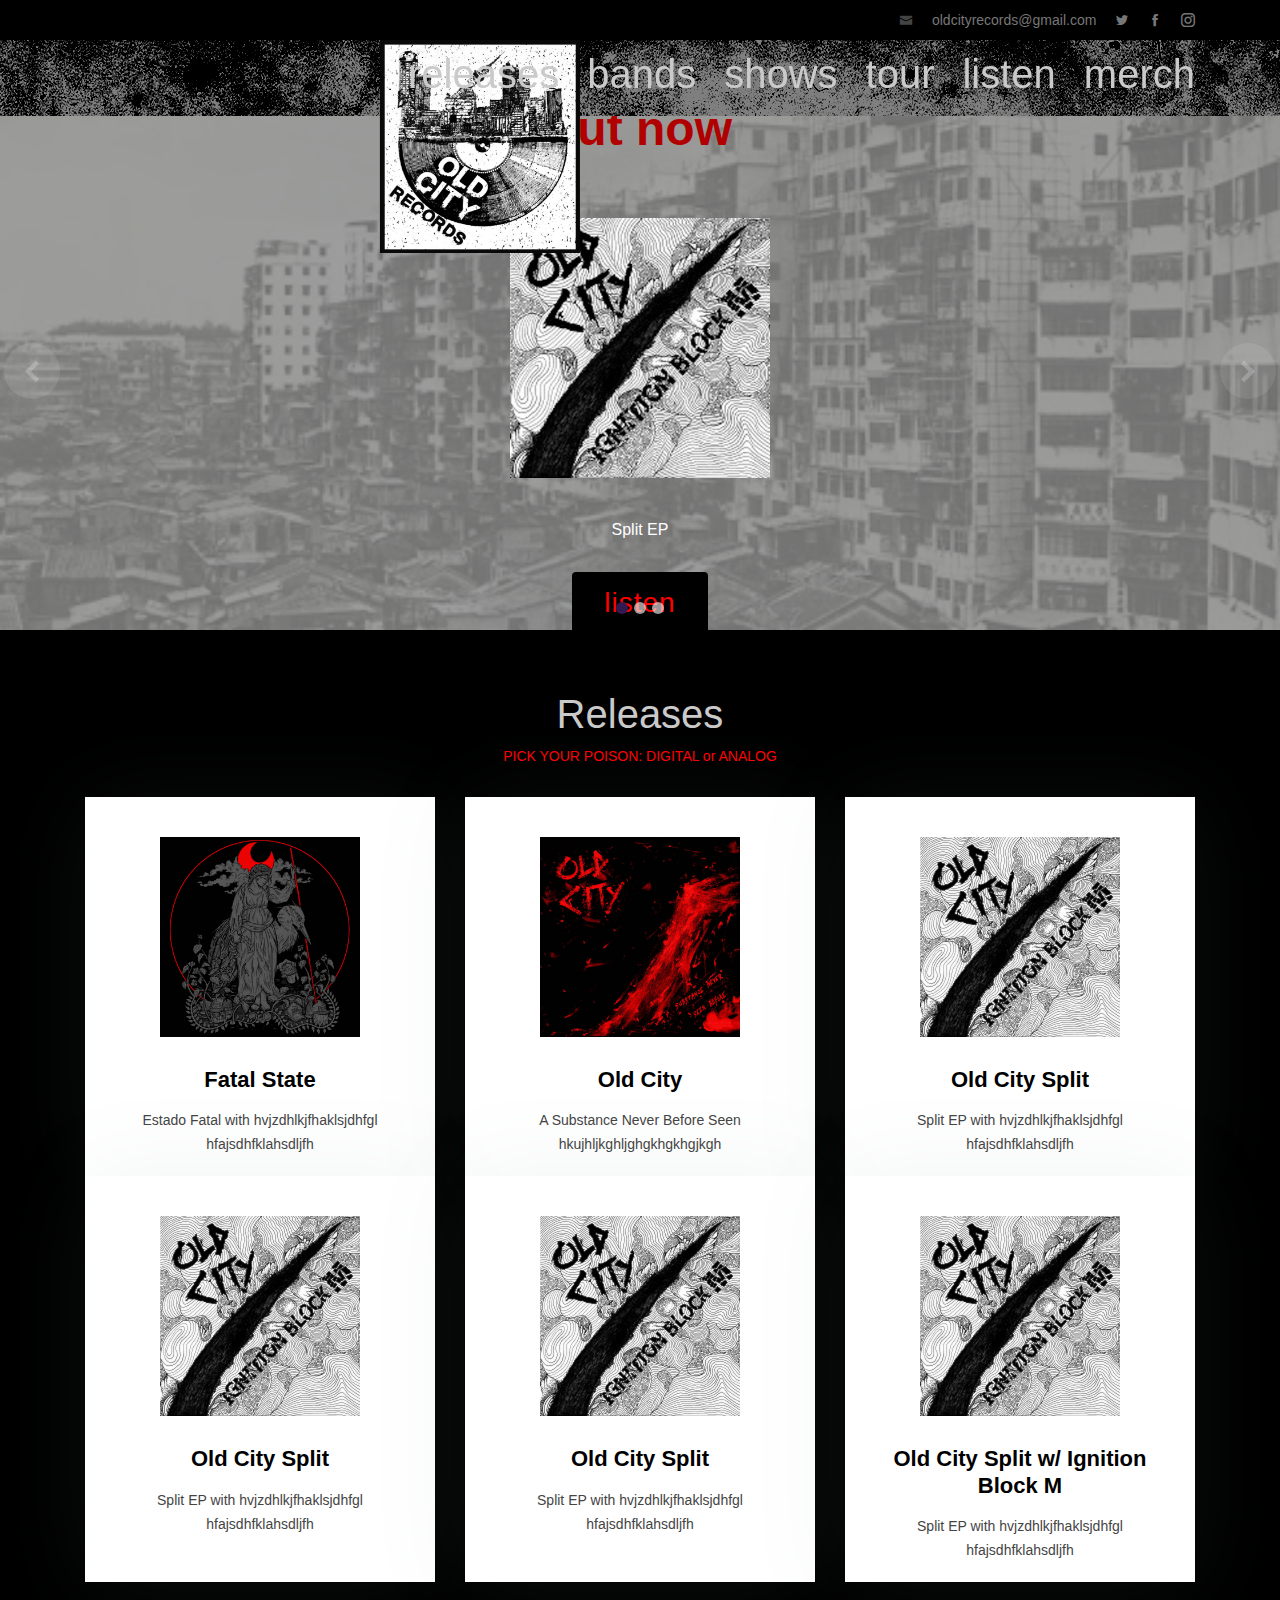
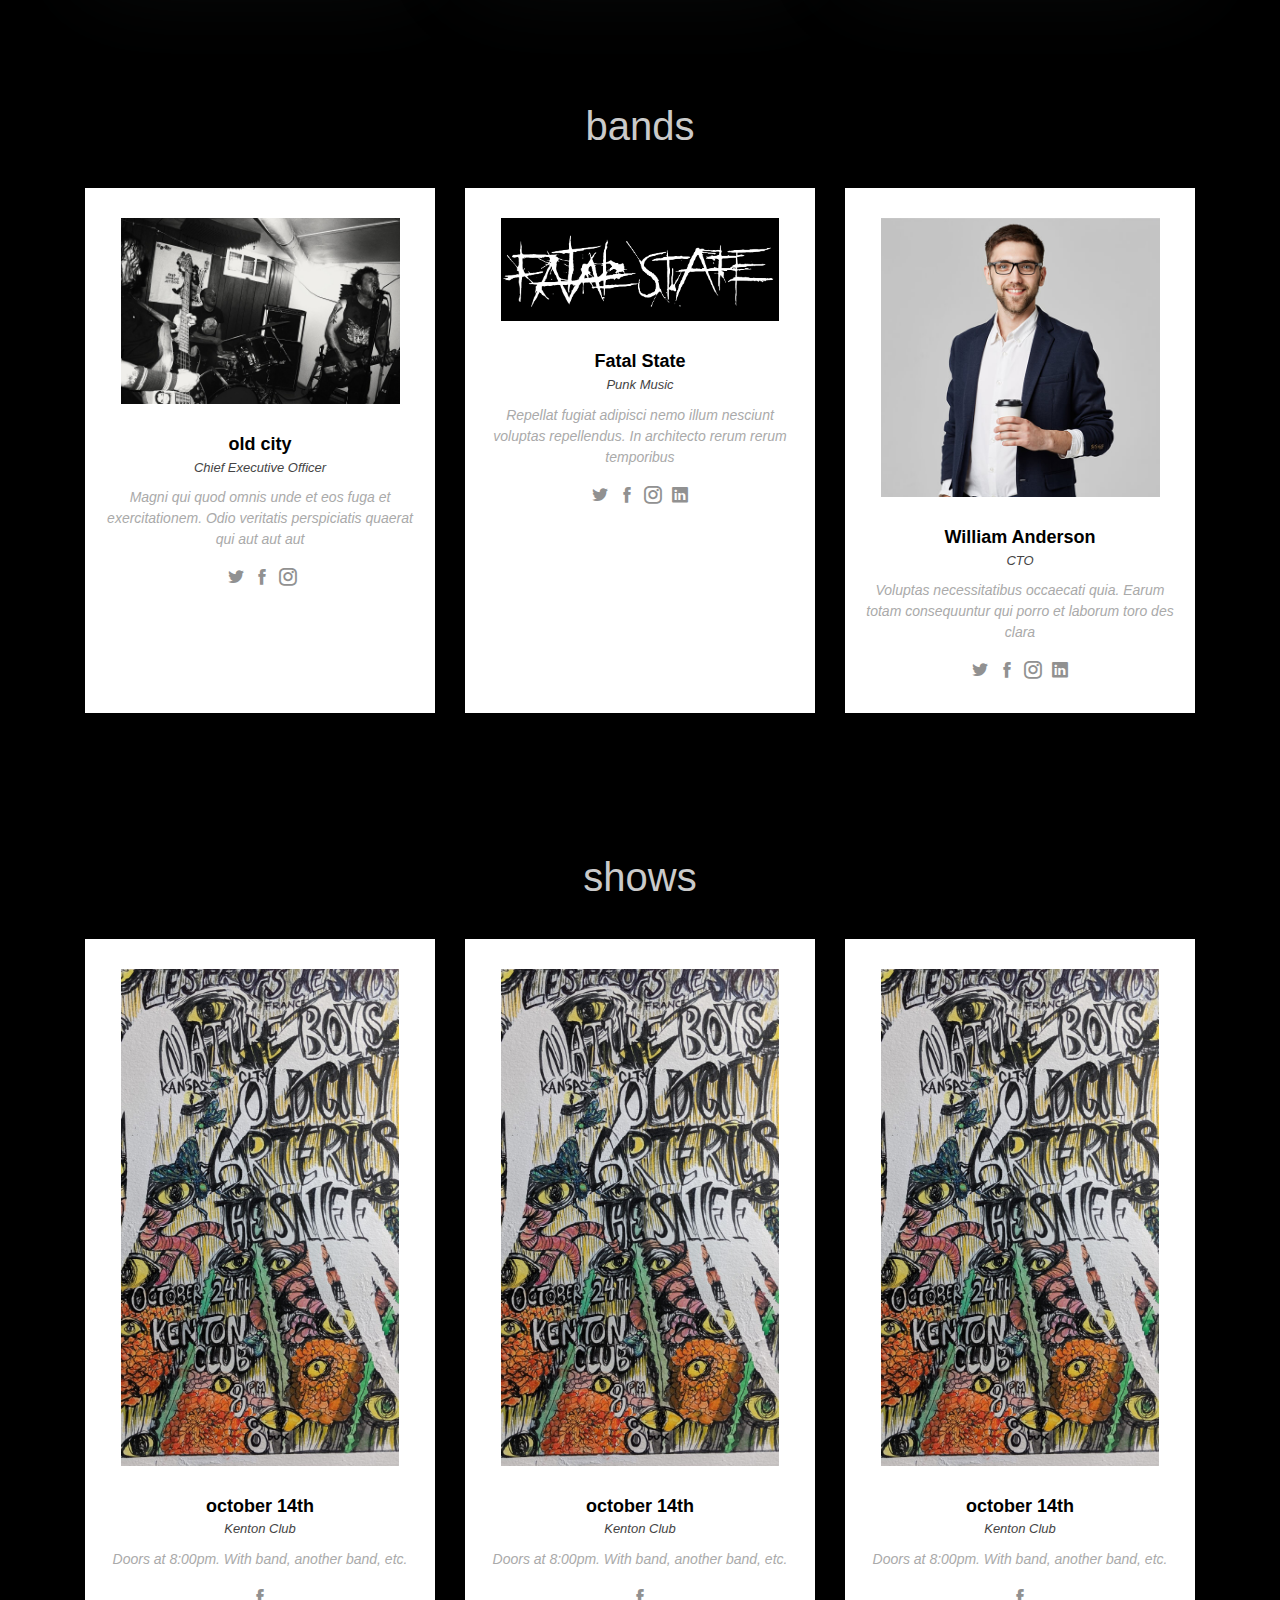
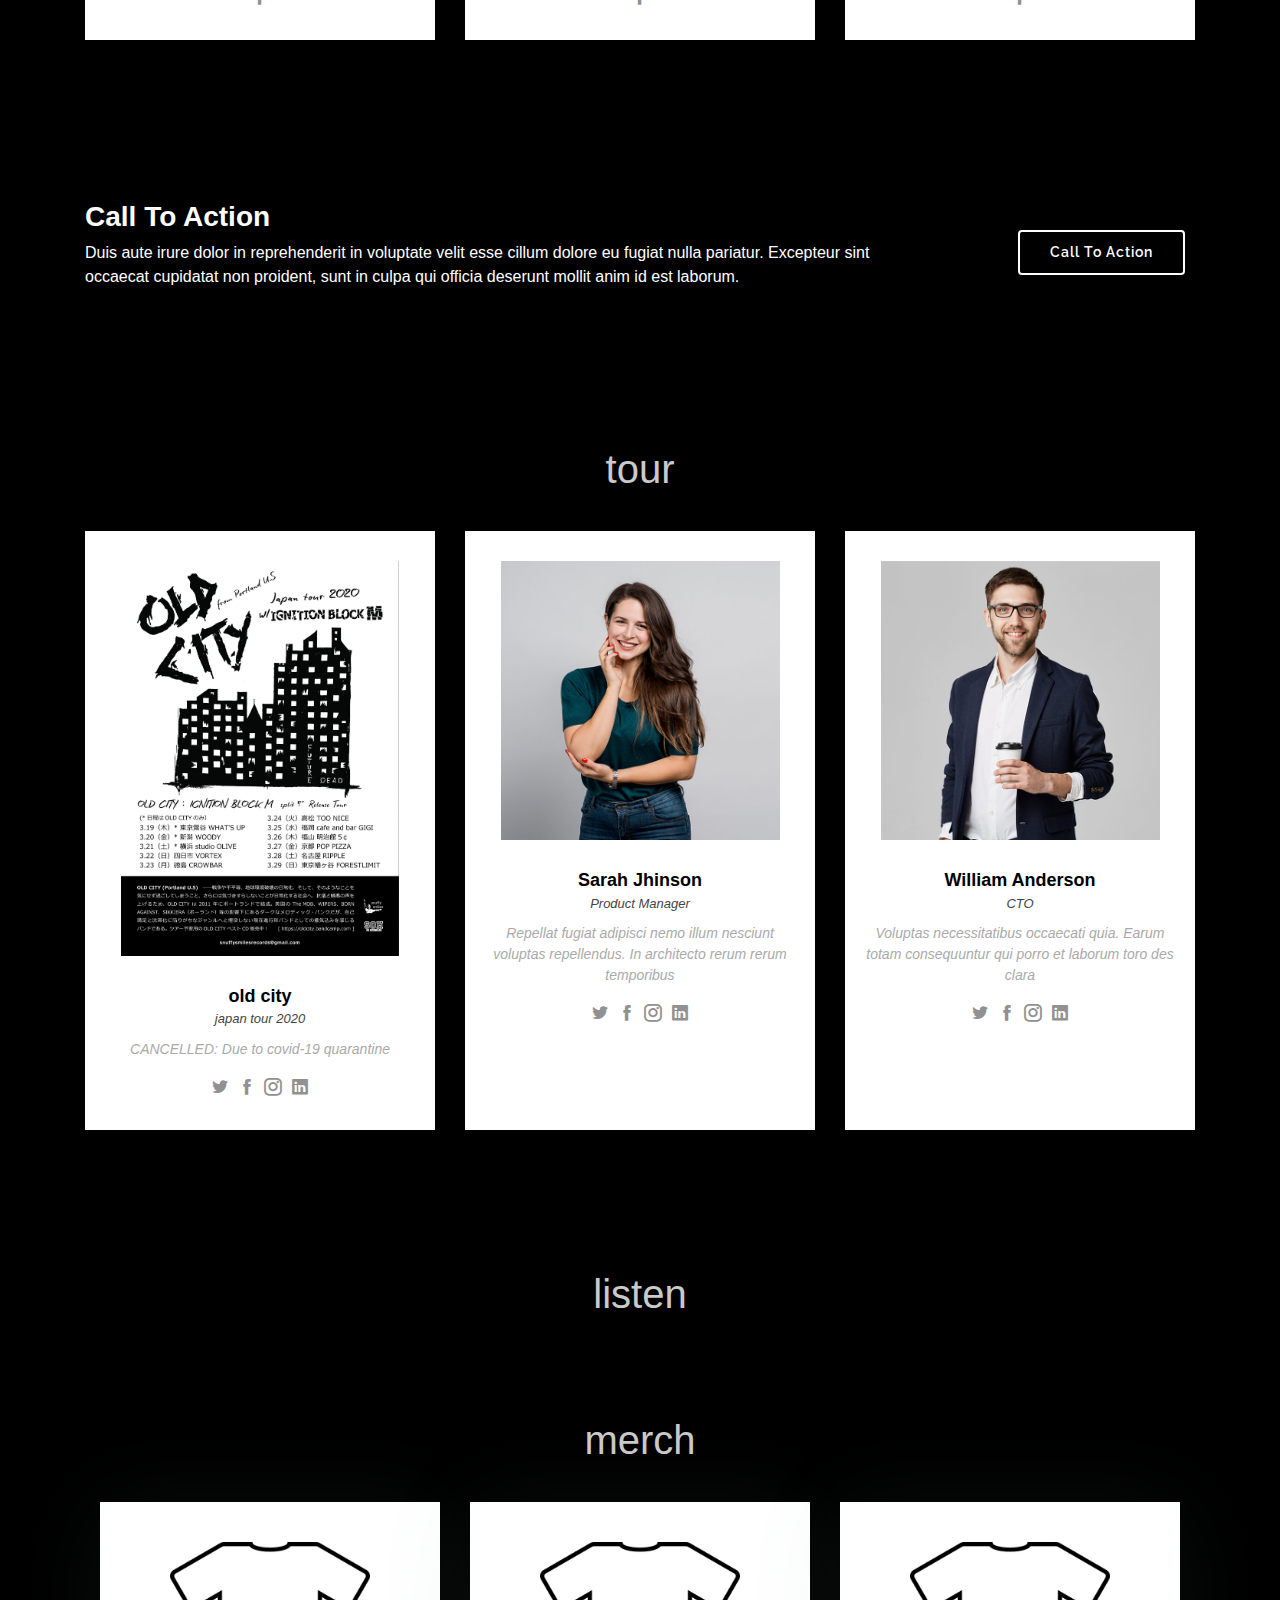
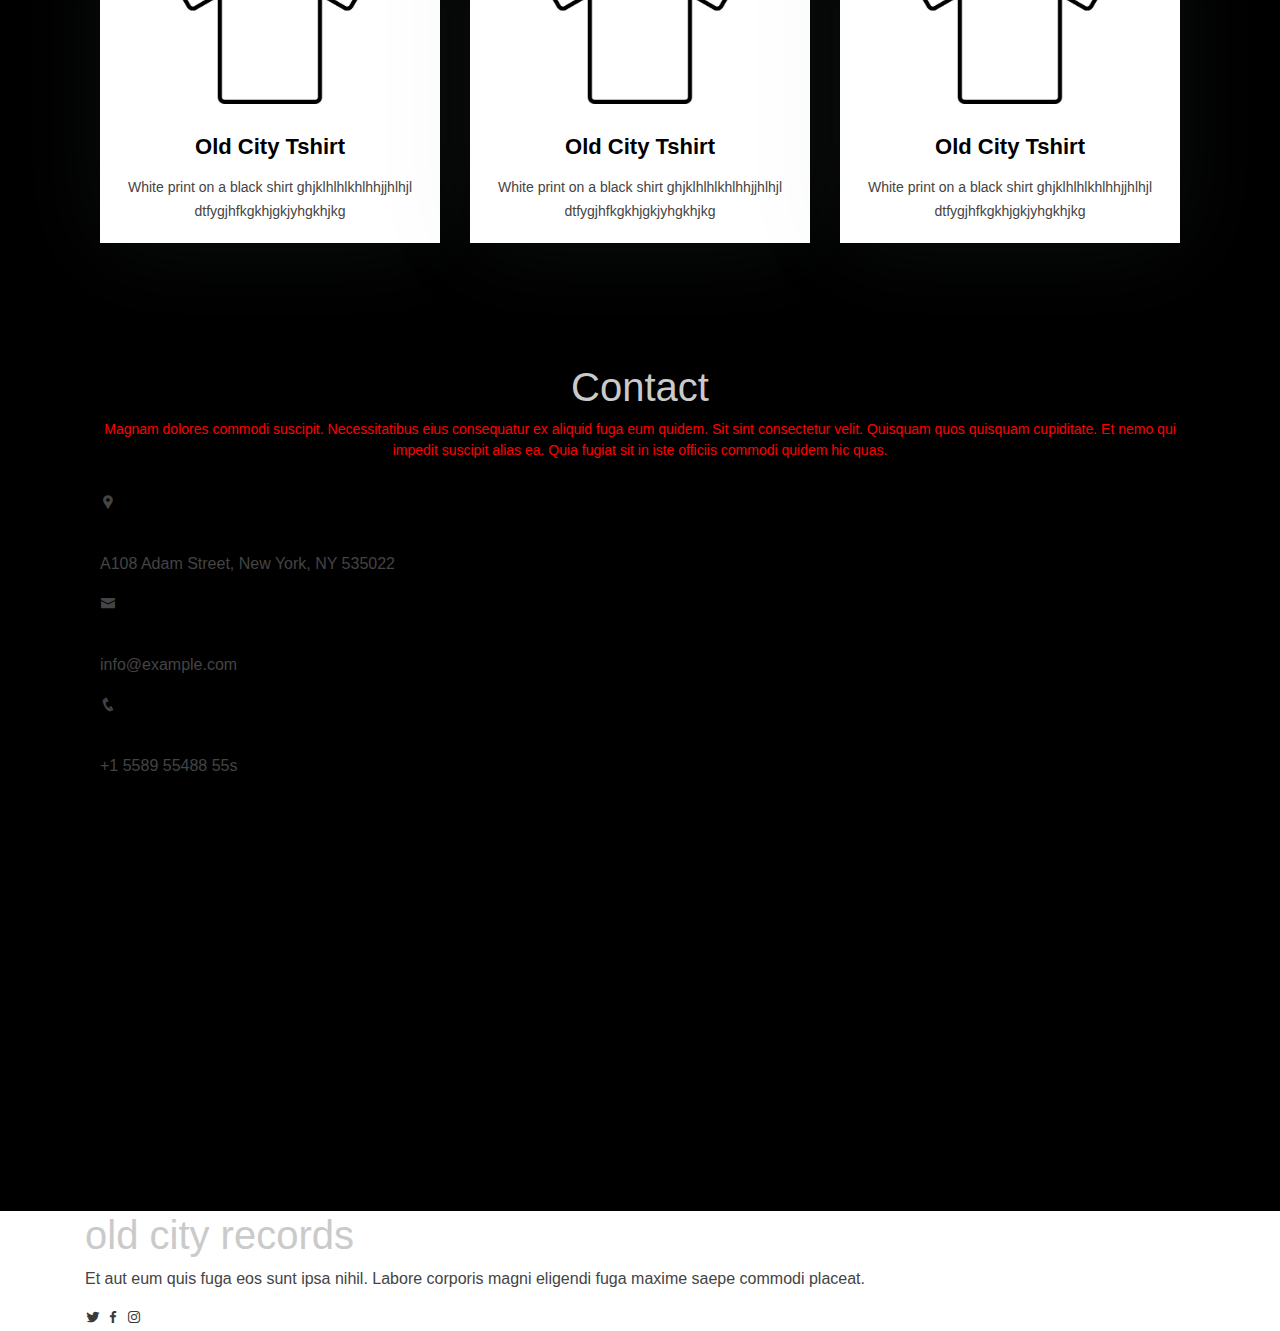
<file: index.html>
<!DOCTYPE html>
<html lang="en">

<head>
  <meta charset="utf-8">
  <meta content="width=device-width, initial-scale=1.0" name="viewport">

  <title>OLD CITY RECORDS</title>
  <meta content="" name="descriptison">
  <meta content="" name="keywords">

  <!-- Favicons -->
  <link href="assets/img/favicon.png" rel="icon">
  <link href="assets/img/apple-touch-icon.png" rel="apple-touch-icon">

  <!-- Google Fonts -->
  <link href="https://fonts.googleapis.com/css?family=Open+Sans:300,300i,400,400i,600,600i,700,700i|Raleway:300,300i,400,400i,500,500i,600,600i,700,700i|Poppins:300,300i,400,400i,500,500i,600,600i,700,700i" rel="stylesheet">

  <!-- Vendor CSS Files -->
  <link href="assets/vendor/bootstrap/css/bootstrap.min.css" rel="stylesheet">
  <link href="assets/vendor/icofont/icofont.min.css" rel="stylesheet">
  <link href="assets/vendor/boxicons/css/boxicons.min.css" rel="stylesheet">
  <link href="assets/vendor/animate.css/animate.min.css" rel="stylesheet">
  <link href="assets/vendor/owl.carousel/assets/owl.carousel.min.css" rel="stylesheet">
  <link href="assets/vendor/venobox/venobox.css" rel="stylesheet">

  <!-- Template Main CSS File -->
  <link href="assets/css/style.css" rel="stylesheet">

  <!-- =======================================================
  * Template Name: Green - v2.0.0
  * Template URL: https://bootstrapmade.com/green-free-one-page-bootstrap-template/
  * Author: BootstrapMade.com
  * License: https://bootstrapmade.com/license/
  ======================================================== -->
</head>

<body>

  <!-- ======= Top Bar ======= -->
  <div id="topbar" class="d-none d-lg-flex align-items-center fixed-top">
    <div class="container d-flex">
      <div class="contact-info mr-auto">
      </div>
      <div class="social-links">
        <i class="icofont-envelope"></i> <a href="mailto:contact@example.com">oldcityrecords@gmail.com</a>
        <a href="#" class="twitter"><i class="icofont-twitter"></i></a>
        <a href="https://www.facebook.com/oldcityrex/" class="facebook"><i class="icofont-facebook"></i></a>
        <a href="#" class="instagram"><i class="icofont-instagram"></i></a>
      </div>
    </div>
  </div>

  <!-- ======= Header ======= -->
  <header id="header" class="fixed-top">
    <div class="container d-flex align-items-right">

      <h1 class="logo mr-auto"><a href="index.html"></a></h1>
      <!-- Uncomment below if you prefer to use an image logo -->
      <!-- <a href="index.html" class="logo mr-auto"><img src="assets/img/logo.png" alt="" class="img-fluid"></a>-->

      <nav class="nav-menu d-none d-lg-block">
        <img id="logo" class="logo" src="assets/img/logo.png">
        <ul>
          <li><a href="#releases"><h1>releases</h1></a></li>
          <li><a href="#bands"><h1>bands</h1></a></li>
          <li><a href="#shows"><h1>shows</h1></a></li>
          <li><a href="#tour"><h1>tour</h1></a></li>
          <li><a href=""><h1>listen</h1></a></li>
          <li><a href="#merch"><h1>merch</h1></a></li>
        </ul>
      </nav><!-- .nav-menu -->
    </div>
  </header><!-- End Header -->

  <!-- ======= Hero Section ======= -->
  <section id="hero">
    <div id="heroCarousel" class="carousel slide carousel-fade" data-ride="carousel">

      <ol class="carousel-indicators" id="hero-carousel-indicators"></ol>

      <div class="carousel-inner" role="listbox">

        <!-- Slide 1 -->
        <div class="carousel-item active" style="background-image: url(assets/img/slide/slide-1.jpg)">
          <div class="carousel-container">
            <div class="container">
              <h2 class="animate__animated animate__fadeInDown">out now</h2>
              <img class="albumImg" src="assets/img/releases/ignitionBlock.jpg">
              <p class="animate__animated animate__fadeInUp">Split EP</p>
              <a href="#about" class="btn-get-started animate__animated animate__fadeInUp scrollto"><h3>listen</h3></a>
            </div>
          </div>
        </div>

        <!-- Slide 2 -->
        <div class="carousel-item" style="background-image: url(assets/img/slide/slide-2.jpg)">
          <div class="carousel-container">
            <div class="container">
              <h2 class="animate__animated animate__fadeInDown">Lorem Ipsum Dolor</h2>
              <p class="animate__animated animate__fadeInUp">Ut velit est quam dolor ad a aliquid qui aliquid. Sequi ea ut et est quaerat sequi nihil ut aliquam. Occaecati alias dolorem mollitia ut. Similique ea voluptatem. Esse doloremque accusamus repellendus deleniti vel. Minus et tempore modi architecto.</p>
              <a href="#about" class="btn-get-started animate__animated animate__fadeInUp scrollto">Read More</a>
            </div>
          </div>
        </div>

        <!-- Slide 3 -->
        <div class="carousel-item" style="background-image: url(assets/img/slide/slide-3.jpg)">
          <div class="carousel-container">
            <div class="container">
              <h2 class="animate__animated animate__fadeInDown">Sequi ea ut et est quaerat</h2>
              <p class="animate__animated animate__fadeInUp">Ut velit est quam dolor ad a aliquid qui aliquid. Sequi ea ut et est quaerat sequi nihil ut aliquam. Occaecati alias dolorem mollitia ut. Similique ea voluptatem. Esse doloremque accusamus repellendus deleniti vel. Minus et tempore modi architecto.</p>
              <a href="#about" class="btn-get-started animate__animated animate__fadeInUp scrollto">Read More</a>
            </div>
          </div>
        </div>

      </div>

      <a class="carousel-control-prev" href="#heroCarousel" role="button" data-slide="prev">
        <span class="carousel-control-prev-icon icofont-simple-left" aria-hidden="true"></span>
        <span class="sr-only">Previous</span>
      </a>

      <a class="carousel-control-next" href="#heroCarousel" role="button" data-slide="next">
        <span class="carousel-control-next-icon icofont-simple-right" aria-hidden="true"></span>
        <span class="sr-only">Next</span>
      </a>

    </div>
  </section><!-- End Hero -->

  <main id="main">

  <!-- ======= Releases Section ======= -->
    <section id="releases" class="releases">
        <div class="container">
  
          <div class="section-title">
            <h1>Releases</h1>
            <p>PICK YOUR POISON: DIGITAL or ANALOG</p>
          </div>
  
          <div class="row">
            <div class="col-lg-4 col-md-6 d-flex align-items-stretch" data-aos="zoom-in" data-aos-delay="100">
              <div class="icon-box">
                  <img class="releaseImg" src="assets/img/releases/fatalState.jpg">
                <h4><a href="">Fatal State</a></h4>
                <p>Estado Fatal with hvjzdhlkjfhaklsjdhfgl hfajsdhfklahsdljfh</p>
              </div>
            </div>
            
          
            <div class="col-lg-4 col-md-6 d-flex align-items-stretch" data-aos="zoom-in" data-aos-delay="100">
              <div class="icon-box">
                  <img class="releaseImg" src="assets/img/releases/OCsubstance.jpg">
                <h4><a href="">Old City</a></h4>
                <p>A Substance Never Before Seen hkujhljkghljghgkhgkhgjkgh</p>
              </div>
            </div>
  
            <div class="col-lg-4 col-md-6 d-flex align-items-stretch" data-aos="zoom-in" data-aos-delay="100">
              <div class="icon-box">
                  <img class="releaseImg" src="assets/img/releases/ignitionBlock.jpg">
                <h4><a href="">Old City Split</a></h4>
                <p>Split EP with hvjzdhlkjfhaklsjdhfgl hfajsdhfklahsdljfh</p>
              </div>
            </div>

            <div class="col-lg-4 col-md-6 d-flex align-items-stretch" data-aos="zoom-in" data-aos-delay="100">
                <div class="icon-box">
                    <img class="releaseImg" src="assets/img/releases/ignitionBlock.jpg">
                  <h4><a href="">Old City Split</a></h4>
                  <p>Split EP with hvjzdhlkjfhaklsjdhfgl hfajsdhfklahsdljfh</p>
                </div>
              </div>
              
              <div class="col-lg-4 col-md-6 d-flex align-items-stretch" data-aos="zoom-in" data-aos-delay="100">
                <div class="icon-box">
                    <img class="releaseImg" src="assets/img/releases/ignitionBlock.jpg">
                  <h4><a href="">Old City Split</a></h4>
                  <p>Split EP with hvjzdhlkjfhaklsjdhfgl hfajsdhfklahsdljfh</p>
                </div>
              </div>
    
              <div class="col-lg-4 col-md-6 d-flex align-items-stretch" data-aos="zoom-in" data-aos-delay="100">
                <div class="icon-box">
                    <img class="releaseImg" src="assets/img/releases/ignitionBlock.jpg">
                  <h4><a href="">Old City Split w/ Ignition Block M</a></h4>
                  <p>Split EP with hvjzdhlkjfhaklsjdhfgl hfajsdhfklahsdljfh</p>
                </div>
              </div>
  
          </div>
  
        </div>
      </section><!-- End Releases Section -->  

<!-- ======= Bands Section ======= -->
<section id="bands" class="bands section-bg">
    <div class="container">

      <div class="section-title">
        <h1>bands</h1>
        <!-- <p>Magnam dolores commodi suscipit. Necessitatibus eius consequatur ex aliquid fuga eum quidem. Sit sint consectetur velit. Quisquam quos quisquam cupiditate. Et nemo qui impedit suscipit alias ea. Quia fugiat sit in iste officiis commodi quidem hic quas.</p> -->
      </div>

      <div class="row">
        <div class="col-lg-4 col-md-6 d-flex align-items-stretch">
          <div class="member">
            <img src="assets/img/bandPhotos/oldCityBand.jpg" alt="">
            <h4>old city</h4>
            <span>Chief Executive Officer</span>
            <p>
              Magni qui quod omnis unde et eos fuga et exercitationem. Odio veritatis perspiciatis quaerat qui aut aut aut
            </p>
            <div class="social">
                <a href=""><i class="icofont-website"></i></a>
              <a href=""><i class="icofont-twitter"></i></a>
              <a href=""><i class="icofont-facebook"></i></a>
              <a href=""><i class="icofont-instagram"></i></a>
            </div>
          </div>
        </div>

        <div class="col-lg-4 col-md-6 d-flex align-items-stretch">
          <div class="member">
            <img src="assets/img/bandPhotos/fatalStateBand.png" alt="">
            <h4>Fatal State</h4>
            <span>Punk Music</span>
            <p>
              Repellat fugiat adipisci nemo illum nesciunt voluptas repellendus. In architecto rerum rerum temporibus
            </p>
            <div class="social">
              <a href=""><i class="icofont-twitter"></i></a>
              <a href=""><i class="icofont-facebook"></i></a>
              <a href=""><i class="icofont-instagram"></i></a>
              <a href=""><i class="icofont-linkedin"></i></a>
            </div>
          </div>
        </div>

        <div class="col-lg-4 col-md-6 d-flex align-items-stretch">
          <div class="member">
            <img src="assets/img/team/team-3.jpg" alt="">
            <h4>William Anderson</h4>
            <span>CTO</span>
            <p>
              Voluptas necessitatibus occaecati quia. Earum totam consequuntur qui porro et laborum toro des clara
            </p>
            <div class="social">
              <a href=""><i class="icofont-twitter"></i></a>
              <a href=""><i class="icofont-facebook"></i></a>
              <a href=""><i class="icofont-instagram"></i></a>
              <a href=""><i class="icofont-linkedin"></i></a>
            </div>
          </div>
        </div>

      </div>

    </div>
  </section><!-- End Band Section -->

  <!-- ======= Shows Section ======= -->
  <section id="shows" class="shows section-bg">
      <div class="container">
  
        <div class="section-title">
          <h1>shows</h1>
          <!-- <p>Magnam dolores commodi suscipit. Necessitatibus eius consequatur ex aliquid fuga eum quidem. Sit sint consectetur velit. Quisquam quos quisquam cupiditate. Et nemo qui impedit suscipit alias ea. Quia fugiat sit in iste officiis commodi quidem hic quas.</p> -->
        </div>
  
        <div class="row">
          <div class="col-lg-4 col-md-6 d-flex align-items-stretch">
            <div class="member">
              <img src="assets/img/shows/flier1.jpg" alt="">
              <h4>october 14th</h4>
              <span>Kenton Club</span>
              <p>
                Doors at 8:00pm. With band, another band, etc.
              </p>
              <div class="social">
                <a href=""><i class="icofont-facebook"></i></a>
              </div>
            </div>
          </div>
  
          <div class="col-lg-4 col-md-6 d-flex align-items-stretch">
              <div class="member">
                <img src="assets/img/shows/flier1.jpg" alt="">
                <h4>october 14th</h4>
                <span>Kenton Club</span>
                <p>
                  Doors at 8:00pm. With band, another band, etc.
                </p>
                <div class="social">
                  <a href=""><i class="icofont-facebook"></i></a>
                </div>
              </div>
            </div>
  
            <div class="col-lg-4 col-md-6 d-flex align-items-stretch">
                <div class="member">
                  <img src="assets/img/shows/flier1.jpg" alt="">
                  <h4>october 14th</h4>
                  <span>Kenton Club</span>
                  <p>
                    Doors at 8:00pm. With band, another band, etc.
                  </p>
                  <div class="social">
                    <a href=""><i class="icofont-facebook"></i></a>
                  </div>
                </div>
              </div>
  
        </div>
  
      </div>
    </section><!-- End Shows Section -->

    <!-- ======= Cta Section ======= -->
    <section id="cta" class="cta">
        <div class="container">
  
          <div class="row">
            <div class="col-lg-9 text-center text-lg-left">
              <h3>Call To Action</h3>
              <p> Duis aute irure dolor in reprehenderit in voluptate velit esse cillum dolore eu fugiat nulla pariatur. Excepteur sint occaecat cupidatat non proident, sunt in culpa qui officia deserunt mollit anim id est laborum.</p>
            </div>
            <div class="col-lg-3 cta-btn-container text-center">
              <a class="cta-btn align-middle" href="#">Call To Action</a>
            </div>
          </div>
  
        </div>
      </section><!-- End Cta Section -->
  

  <!-- ======= Tour Section ======= -->
  <section id="tour" class="tour section-bg">
      <div class="container">
  
        <div class="section-title">
          <h1>tour</h1>
          <!-- <p>Magnam dolores commodi suscipit. Necessitatibus eius consequatur ex aliquid fuga eum quidem. Sit sint consectetur velit. Quisquam quos quisquam cupiditate. Et nemo qui impedit suscipit alias ea. Quia fugiat sit in iste officiis commodi quidem hic quas.</p> -->
        </div>
  
        <div class="row">
          <div class="col-lg-4 col-md-6 d-flex align-items-stretch">
            <div class="member">
              <img src="assets/img/tour/OCtour.jpg" alt="">
              <h4>old city</h4>
              <span>japan tour 2020</span>
              <p>
                CANCELLED: Due to covid-19 quarantine
              </p>
              <div class="social">
                <a href=""><i class="icofont-twitter"></i></a>
                <a href=""><i class="icofont-facebook"></i></a>
                <a href=""><i class="icofont-instagram"></i></a>
                <a href=""><i class="icofont-linkedin"></i></a>
              </div>
            </div>
          </div>
  
          <div class="col-lg-4 col-md-6 d-flex align-items-stretch">
            <div class="member">
              <img src="assets/img/team/team-2.jpg" alt="">
              <h4>Sarah Jhinson</h4>
              <span>Product Manager</span>
              <p>
                Repellat fugiat adipisci nemo illum nesciunt voluptas repellendus. In architecto rerum rerum temporibus
              </p>
              <div class="social">
                <a href=""><i class="icofont-twitter"></i></a>
                <a href=""><i class="icofont-facebook"></i></a>
                <a href=""><i class="icofont-instagram"></i></a>
                <a href=""><i class="icofont-linkedin"></i></a>
              </div>
            </div>
          </div>
  
          <div class="col-lg-4 col-md-6 d-flex align-items-stretch">
            <div class="member">
              <img src="assets/img/team/team-3.jpg" alt="">
              <h4>William Anderson</h4>
              <span>CTO</span>
              <p>
                Voluptas necessitatibus occaecati quia. Earum totam consequuntur qui porro et laborum toro des clara
              </p>
              <div class="social">
                <a href=""><i class="icofont-twitter"></i></a>
                <a href=""><i class="icofont-facebook"></i></a>
                <a href=""><i class="icofont-instagram"></i></a>
                <a href=""><i class="icofont-linkedin"></i></a>
              </div>
            </div>
          </div>
  
        </div>
  
      </div>
    </section><!-- End Tour Section -->

  <!-- ======= Listen Section ======= -->
  <section id="merch" class="merch">
      <div class="container">
    
        <div class="section-title">
          <h1>listen</h1>
        </div>

        <div>

        </div>


  <!-- End Listen Section -->

  <!-- ======= Merch Section ======= -->
  <section id="merch" class="merch">
      <div class="container">

        <div class="section-title">
          <h1>merch</h1>
        </div>

            <div class="row">
                <div class="col-lg-4 col-md-6 d-flex align-items-stretch" data-aos="zoom-in" data-aos-delay="100">
                  <div class="icon-box">
                      <img class="releaseImg" src="assets/img/merch/tshirt.jpg">
                    <h4><a href="">Old City Tshirt</a></h4>
                    <p>White print on a black shirt ghjklhlhlkhlhhjjhlhjl dtfygjhfkgkhjgkjyhgkhjkg</p>
                  </div>
                </div>

          <div class="col-lg-4 col-md-6 d-flex align-items-stretch" data-aos="zoom-in" data-aos-delay="100">
                  <div class="icon-box">
                      <img class="releaseImg" src="assets/img/merch/tshirt.jpg">
                    <h4><a href="">Old City Tshirt</a></h4>
                    <p>White print on a black shirt ghjklhlhlkhlhhjjhlhjl dtfygjhfkgkhjgkjyhgkhjkg</p>
                  </div>
                </div>
          
          <div class="col-lg-4 col-md-6 d-flex align-items-stretch" data-aos="zoom-in" data-aos-delay="100">
                  <div class="icon-box">
                      <img class="releaseImg" src="assets/img/merch/tshirt.jpg">
                    <h4><a href="">Old City Tshirt</a></h4>
                    <p>White print on a black shirt ghjklhlhlkhlhhjjhlhjl dtfygjhfkgkhjgkjyhgkhjkg</p>
                  </div>
                </div>

        </div>

      </div>
    </section><!-- End Merch Section -->

    <!-- ======= Contact Section ======= -->
    <section id="contact" class="contact">
      <div class="container">

        <div class="section-title">
          <h1>Contact</h1>
          <p>Magnam dolores commodi suscipit. Necessitatibus eius consequatur ex aliquid fuga eum quidem. Sit sint consectetur velit. Quisquam quos quisquam cupiditate. Et nemo qui impedit suscipit alias ea. Quia fugiat sit in iste officiis commodi quidem hic quas.</p>
        </div>

        <div class="row">

          <div class="col-lg-5 d-flex align-items-stretch">
            <div class="info">
              <div class="address">
                <i class="icofont-google-map"></i>
                <h4>Location:</h4>
                <p>A108 Adam Street, New York, NY 535022</p>
              </div>

              <div class="email">
                <i class="icofont-envelope"></i>
                <h4>Email:</h4>
                <p>info@example.com</p>
              </div>

              <div class="phone">
                <i class="icofont-phone"></i>
                <h4>Call:</h4>
                <p>+1 5589 55488 55s</p>
              </div>

              <iframe src="https://www.google.com/maps/embed?pb=!1m14!1m8!1m3!1d12097.433213460943!2d-74.0062269!3d40.7101282!3m2!1i1024!2i768!4f13.1!3m3!1m2!1s0x0%3A0xb89d1fe6bc499443!2sDowntown+Conference+Center!5e0!3m2!1smk!2sbg!4v1539943755621" frameborder="0" style="border:0; width: 100%; height: 290px;" allowfullscreen></iframe>
            </div>

          </div>

        </div>

      </div>
    </section><!-- End Contact Section -->

  </main><!-- End #main -->

  <!-- ======= Footer ======= -->
  <footer id="footer">
    <div class="container">
      <h1>old city records</h1>
      <p>Et aut eum quis fuga eos sunt ipsa nihil. Labore corporis magni eligendi fuga maxime saepe commodi placeat.</p>
      <div class="social-links">
        <a href="#" class="twitter"><i class="bx bxl-twitter"></i></a>
        <a href="#" class="facebook"><i class="bx bxl-facebook"></i></a>
        <a href="#" class="instagram"><i class="bx bxl-instagram"></i></a>
      </div>
    </div>
  </footer><!-- End Footer -->

  <a href="#" class="back-to-top"><i class="icofont-simple-up"></i></a>

  <!-- Vendor JS Files -->
  <script src="assets/vendor/jquery/jquery.min.js"></script>
  <script src="assets/vendor/bootstrap/js/bootstrap.bundle.min.js"></script>
  <script src="assets/vendor/jquery.easing/jquery.easing.min.js"></script>
  <script src="assets/vendor/php-email-form/validate.js"></script>
  <script src="assets/vendor/owl.carousel/owl.carousel.min.js"></script>
  <script src="assets/vendor/isotope-layout/isotope.pkgd.min.js"></script>
  <script src="assets/vendor/venobox/venobox.min.js"></script>

  <!-- Template Main JS File -->
  <script src="assets/js/main.js"></script>

</body>

</html>
</file>
<file: assets/vendor/venobox/venobox.css>
/* ------ venobox.css --------*/
.vbox-overlay *, .vbox-overlay *:before, .vbox-overlay *:after{
    -webkit-backface-visibility: hidden;
    -webkit-box-sizing:border-box;
    -moz-box-sizing:border-box;
    box-sizing:border-box;
}
.vbox-overlay * { 
    -webkit-backface-visibility: visible;
    backface-visibility: visible;
}
.vbox-overlay{
    display: -webkit-flex;
    display: flex;
    -webkit-flex-direction: column;
    flex-direction: column;
    -webkit-justify-content: center;
    justify-content: center;
    -webkit-align-items: center;
    align-items: center;
    position: fixed;
    left: 0;
    top: 0;
    bottom: 0;
    right: 0;
    z-index: 999999;
}

/* ----- navigation ----- */
.vbox-title{
    width: 100%;
    height: 40px;
    float: left;
    text-align: center;
    line-height: 28px;
    font-size: 12px;
    padding: 6px 50px;
    overflow: hidden;
    position: fixed;
    display: none;
    left: 0;
    z-index: 89;
}
.vbox-close{
    cursor: pointer;
    position: fixed;
    top: -1px;
    right: 0;
    width: 50px;
    height: 40px;
    padding: 6px;
    display: block;
    background-position:10px center;
    overflow: hidden;
    font-size: 24px;
    line-height: 1;
    text-align: center;
    z-index: 99;
}
.vbox-left{
    cursor: pointer;
    position: fixed;
    left: 0;
    height: 40px;
    overflow: hidden;
    line-height: 28px;
    font-size: 12px;
    z-index: 99;
    display: flex;
    align-items:center;
}
.vbox-num{
    display: inline-block;
    margin: 6px 0 6px 15px;
}
/* ----- Social share ----- */
.vbox-share{
    line-height: 28px;
    font-size: 12px;
    overflow: hidden;
    position: fixed;
    left: 0;
    z-index: 98;
    display: flex;
    align-items:center;
    justify-content: center;
    width: 100%;
    text-align: center;
}
.vbox-share svg{
    max-height: 28px;
    width: 28px;
    z-index: 10;
    margin-left: 12px;
    margin-top: 6px;
    margin-bottom: 6px;
    vertical-align: middle;
}


/* ----- navigation ARROWS ----- */
.vbox-next, .vbox-prev{
    position: fixed;
    top: 50%;
    margin-top: -15px;
    overflow: hidden;
    cursor: pointer;
    display: block;
    width: 45px;
    height: 45px;
    z-index: 99;
}
.vbox-next span, .vbox-prev span{
    position: relative;
    width: 20px;
    height: 20px;
    border: 2px solid transparent;
    border-top-color: #B6B6B6;
    border-right-color: #B6B6B6;
    text-indent: -100px;
    position: absolute;
    top: 8px;
    display: block;
}
.vbox-prev{
    left: 15px;
}
.vbox-next{
    right: 15px;
}
.vbox-prev span{
    left: 10px;
    -ms-transform: rotate(-135deg);
    -webkit-transform: rotate(-135deg);
    transform: rotate(-135deg);
}
.vbox-next span{
    -ms-transform: rotate(45deg);
    -webkit-transform: rotate(45deg);
    transform: rotate(45deg);
    right: 10px;
}
/* ------- inline window ------ */
.vbox-inline{
    width: 420px;
    height: 315px;
    height: 70vh;
    padding: 10px;
    background: #fff;
    margin: 0 auto;
    overflow: auto;
    text-align: left;
}
/* ------- Video & iFrames window ------ */
.venoframe{
    max-width: 100%;
    width: 100%;
    border: none;
    width: 100%;
    height: 260px;
    height: 70vh;
}
.venoframe.vbvid{
    height: 260px;
}
@media (min-width: 768px) {
    .venoframe, .vbox-inline{
        width: 90%;
        height: 360px;
        height: 70vh;
    }
    .venoframe.vbvid{
        width: 640px;
        height: 360px;
    }
}
@media (min-width: 992px) {
    .venoframe, .vbox-inline{
        max-width: 1200px;
        width: 80%;
        height: 540px;
        height: 70vh;
    }
    .venoframe.vbvid{
        width: 960px;
        height: 540px;
    }
}
/* 
Please do NOT edit this part! 
or at least read this note: http://i.imgur.com/7C0ws9e.gif
*/
.vbox-open{
    overflow: hidden;
}
.vbox-container{
    position: absolute;
    left: 0;
    right: 0;
    top: 0;
    bottom: 0;
    overflow-x: hidden;
    overflow-y: scroll;
    overflow-scrolling: touch;
    -webkit-overflow-scrolling: touch;
    z-index: 20;
    max-height: 100%;

}

.vbox-content{
    text-align: center;
    float: left;
    width: 100%;
    position: relative;
    overflow: hidden;
    padding: 20px 4%;
}
.vbox-container img{
    max-width: 100%;
    height: auto;
}
.vbox-figlio{
    box-shadow: 0 0 12px rgba(0,0,0,0.19), 0 6px 6px rgba(0,0,0,0.23);
    max-width: 100%;
    text-align: initial;
}
img.vbox-figlio{
    -webkit-user-select: none;
-khtml-user-select: none;
-moz-user-select: none;
-o-user-select: none;
user-select: none;
}
.vbox-content.swipe-left{
    margin-left: -200px !important;
}
.vbox-content.swipe-right{
    margin-left: 200px !important;
}
.vbox-animated{
    webkit-transition: margin 300ms ease-out;
    transition: margin 300ms ease-out;
}

/* ---------- preloader ----------
 * SPINKIT 
 * http://tobiasahlin.com/spinkit/
-------------------------------- */
.sk-double-bounce,.sk-rotating-plane{width:40px;height:40px;margin:40px auto}.sk-rotating-plane{background-color:#333;-webkit-animation:sk-rotatePlane 1.2s infinite ease-in-out;animation:sk-rotatePlane 1.2s infinite ease-in-out}@-webkit-keyframes sk-rotatePlane{0%{-webkit-transform:perspective(120px) rotateX(0) rotateY(0);transform:perspective(120px) rotateX(0) rotateY(0)}50%{-webkit-transform:perspective(120px) rotateX(-180.1deg) rotateY(0);transform:perspective(120px) rotateX(-180.1deg) rotateY(0)}100%{-webkit-transform:perspective(120px) rotateX(-180deg) rotateY(-179.9deg);transform:perspective(120px) rotateX(-180deg) rotateY(-179.9deg)}}@keyframes sk-rotatePlane{0%{-webkit-transform:perspective(120px) rotateX(0) rotateY(0);transform:perspective(120px) rotateX(0) rotateY(0)}50%{-webkit-transform:perspective(120px) rotateX(-180.1deg) rotateY(0);transform:perspective(120px) rotateX(-180.1deg) rotateY(0)}100%{-webkit-transform:perspective(120px) rotateX(-180deg) rotateY(-179.9deg);transform:perspective(120px) rotateX(-180deg) rotateY(-179.9deg)}}.sk-double-bounce{position:relative}.sk-double-bounce .sk-child{width:100%;height:100%;border-radius:50%;background-color:#333;opacity:.6;position:absolute;top:0;left:0;-webkit-animation:sk-doubleBounce 2s infinite ease-in-out;animation:sk-doubleBounce 2s infinite ease-in-out}.sk-chasing-dots .sk-child,.sk-spinner-pulse,.sk-three-bounce .sk-child{background-color:#333;border-radius:100%}.sk-double-bounce .sk-double-bounce2{-webkit-animation-delay:-1s;animation-delay:-1s}@-webkit-keyframes sk-doubleBounce{0%,100%{-webkit-transform:scale(0);transform:scale(0)}50%{-webkit-transform:scale(1);transform:scale(1)}}@keyframes sk-doubleBounce{0%,100%{-webkit-transform:scale(0);transform:scale(0)}50%{-webkit-transform:scale(1);transform:scale(1)}}.sk-wave{margin:40px auto;width:50px;height:40px;text-align:center;font-size:10px}.sk-wave .sk-rect{background-color:#333;height:100%;width:6px;display:inline-block;-webkit-animation:sk-waveStretchDelay 1.2s infinite ease-in-out;animation:sk-waveStretchDelay 1.2s infinite ease-in-out}.sk-wave .sk-rect1{-webkit-animation-delay:-1.2s;animation-delay:-1.2s}.sk-wave .sk-rect2{-webkit-animation-delay:-1.1s;animation-delay:-1.1s}.sk-wave .sk-rect3{-webkit-animation-delay:-1s;animation-delay:-1s}.sk-wave .sk-rect4{-webkit-animation-delay:-.9s;animation-delay:-.9s}.sk-wave .sk-rect5{-webkit-animation-delay:-.8s;animation-delay:-.8s}@-webkit-keyframes sk-waveStretchDelay{0%,100%,40%{-webkit-transform:scaleY(.4);transform:scaleY(.4)}20%{-webkit-transform:scaleY(1);transform:scaleY(1)}}@keyframes sk-waveStretchDelay{0%,100%,40%{-webkit-transform:scaleY(.4);transform:scaleY(.4)}20%{-webkit-transform:scaleY(1);transform:scaleY(1)}}.sk-wandering-cubes{margin:40px auto;width:40px;height:40px;position:relative}.sk-wandering-cubes .sk-cube{background-color:#333;width:10px;height:10px;position:absolute;top:0;left:0;-webkit-animation:sk-wanderingCube 1.8s ease-in-out -1.8s infinite both;animation:sk-wanderingCube 1.8s ease-in-out -1.8s infinite both}.sk-chasing-dots,.sk-spinner-pulse{width:40px;height:40px;margin:40px auto}.sk-wandering-cubes .sk-cube2{-webkit-animation-delay:-.9s;animation-delay:-.9s}@-webkit-keyframes sk-wanderingCube{0%{-webkit-transform:rotate(0);transform:rotate(0)}25%{-webkit-transform:translateX(30px) rotate(-90deg) scale(.5);transform:translateX(30px) rotate(-90deg) scale(.5)}50%{-webkit-transform:translateX(30px) translateY(30px) rotate(-179deg);transform:translateX(30px) translateY(30px) rotate(-179deg)}50.1%{-webkit-transform:translateX(30px) translateY(30px) rotate(-180deg);transform:translateX(30px) translateY(30px) rotate(-180deg)}75%{-webkit-transform:translateX(0) translateY(30px) rotate(-270deg) scale(.5);transform:translateX(0) translateY(30px) rotate(-270deg) scale(.5)}100%{-webkit-transform:rotate(-360deg);transform:rotate(-360deg)}}@keyframes sk-wanderingCube{0%{-webkit-transform:rotate(0);transform:rotate(0)}25%{-webkit-transform:translateX(30px) rotate(-90deg) scale(.5);transform:translateX(30px) rotate(-90deg) scale(.5)}50%{-webkit-transform:translateX(30px) translateY(30px) rotate(-179deg);transform:translateX(30px) translateY(30px) rotate(-179deg)}50.1%{-webkit-transform:translateX(30px) translateY(30px) rotate(-180deg);transform:translateX(30px) translateY(30px) rotate(-180deg)}75%{-webkit-transform:translateX(0) translateY(30px) rotate(-270deg) scale(.5);transform:translateX(0) translateY(30px) rotate(-270deg) scale(.5)}100%{-webkit-transform:rotate(-360deg);transform:rotate(-360deg)}}.sk-spinner-pulse{-webkit-animation:sk-pulseScaleOut 1s infinite ease-in-out;animation:sk-pulseScaleOut 1s infinite ease-in-out}@-webkit-keyframes sk-pulseScaleOut{0%{-webkit-transform:scale(0);transform:scale(0)}100%{-webkit-transform:scale(1);transform:scale(1);opacity:0}}@keyframes sk-pulseScaleOut{0%{-webkit-transform:scale(0);transform:scale(0)}100%{-webkit-transform:scale(1);transform:scale(1);opacity:0}}.sk-chasing-dots{position:relative;text-align:center;-webkit-animation:sk-chasingDotsRotate 2s infinite linear;animation:sk-chasingDotsRotate 2s infinite linear}.sk-chasing-dots .sk-child{width:60%;height:60%;display:inline-block;position:absolute;top:0;-webkit-animation:sk-chasingDotsBounce 2s infinite ease-in-out;animation:sk-chasingDotsBounce 2s infinite ease-in-out}.sk-chasing-dots .sk-dot2{top:auto;bottom:0;-webkit-animation-delay:-1s;animation-delay:-1s}@-webkit-keyframes sk-chasingDotsRotate{100%{-webkit-transform:rotate(360deg);transform:rotate(360deg)}}@keyframes sk-chasingDotsRotate{100%{-webkit-transform:rotate(360deg);transform:rotate(360deg)}}@-webkit-keyframes sk-chasingDotsBounce{0%,100%{-webkit-transform:scale(0);transform:scale(0)}50%{-webkit-transform:scale(1);transform:scale(1)}}@keyframes sk-chasingDotsBounce{0%,100%{-webkit-transform:scale(0);transform:scale(0)}50%{-webkit-transform:scale(1);transform:scale(1)}}.sk-three-bounce{margin:40px auto;width:80px;text-align:center}.sk-three-bounce .sk-child{width:20px;height:20px;display:inline-block;-webkit-animation:sk-three-bounce 1.4s ease-in-out 0s infinite both;animation:sk-three-bounce 1.4s ease-in-out 0s infinite both}.sk-circle .sk-child:before,.sk-fading-circle .sk-circle:before{display:block;border-radius:100%;content:'';background-color:#333}.sk-three-bounce .sk-bounce1{-webkit-animation-delay:-.32s;animation-delay:-.32s}.sk-three-bounce .sk-bounce2{-webkit-animation-delay:-.16s;animation-delay:-.16s}@-webkit-keyframes sk-three-bounce{0%,100%,80%{-webkit-transform:scale(0);transform:scale(0)}40%{-webkit-transform:scale(1);transform:scale(1)}}@keyframes sk-three-bounce{0%,100%,80%{-webkit-transform:scale(0);transform:scale(0)}40%{-webkit-transform:scale(1);transform:scale(1)}}.sk-circle{margin:40px auto;width:40px;height:40px;position:relative}.sk-circle .sk-child{width:100%;height:100%;position:absolute;left:0;top:0}.sk-circle .sk-child:before{margin:0 auto;width:15%;height:15%;-webkit-animation:sk-circleBounceDelay 1.2s infinite ease-in-out both;animation:sk-circleBounceDelay 1.2s infinite ease-in-out both}.sk-circle .sk-circle2{-webkit-transform:rotate(30deg);-ms-transform:rotate(30deg);transform:rotate(30deg)}.sk-circle .sk-circle3{-webkit-transform:rotate(60deg);-ms-transform:rotate(60deg);transform:rotate(60deg)}.sk-circle .sk-circle4{-webkit-transform:rotate(90deg);-ms-transform:rotate(90deg);transform:rotate(90deg)}.sk-circle .sk-circle5{-webkit-transform:rotate(120deg);-ms-transform:rotate(120deg);transform:rotate(120deg)}.sk-circle .sk-circle6{-webkit-transform:rotate(150deg);-ms-transform:rotate(150deg);transform:rotate(150deg)}.sk-circle .sk-circle7{-webkit-transform:rotate(180deg);-ms-transform:rotate(180deg);transform:rotate(180deg)}.sk-circle .sk-circle8{-webkit-transform:rotate(210deg);-ms-transform:rotate(210deg);transform:rotate(210deg)}.sk-circle .sk-circle9{-webkit-transform:rotate(240deg);-ms-transform:rotate(240deg);transform:rotate(240deg)}.sk-circle .sk-circle10{-webkit-transform:rotate(270deg);-ms-transform:rotate(270deg);transform:rotate(270deg)}.sk-circle .sk-circle11{-webkit-transform:rotate(300deg);-ms-transform:rotate(300deg);transform:rotate(300deg)}.sk-circle .sk-circle12{-webkit-transform:rotate(330deg);-ms-transform:rotate(330deg);transform:rotate(330deg)}.sk-circle .sk-circle2:before{-webkit-animation-delay:-1.1s;animation-delay:-1.1s}.sk-circle .sk-circle3:before{-webkit-animation-delay:-1s;animation-delay:-1s}.sk-circle .sk-circle4:before{-webkit-animation-delay:-.9s;animation-delay:-.9s}.sk-circle .sk-circle5:before{-webkit-animation-delay:-.8s;animation-delay:-.8s}.sk-circle .sk-circle6:before{-webkit-animation-delay:-.7s;animation-delay:-.7s}.sk-circle .sk-circle7:before{-webkit-animation-delay:-.6s;animation-delay:-.6s}.sk-circle .sk-circle8:before{-webkit-animation-delay:-.5s;animation-delay:-.5s}.sk-circle .sk-circle9:before{-webkit-animation-delay:-.4s;animation-delay:-.4s}.sk-circle .sk-circle10:before{-webkit-animation-delay:-.3s;animation-delay:-.3s}.sk-circle .sk-circle11:before{-webkit-animation-delay:-.2s;animation-delay:-.2s}.sk-circle .sk-circle12:before{-webkit-animation-delay:-.1s;animation-delay:-.1s}@-webkit-keyframes sk-circleBounceDelay{0%,100%,80%{-webkit-transform:scale(0);transform:scale(0)}40%{-webkit-transform:scale(1);transform:scale(1)}}@keyframes sk-circleBounceDelay{0%,100%,80%{-webkit-transform:scale(0);transform:scale(0)}40%{-webkit-transform:scale(1);transform:scale(1)}}.sk-cube-grid{width:40px;height:40px;margin:40px auto}.sk-cube-grid .sk-cube{width:33.33%;height:33.33%;background-color:#333;float:left;-webkit-animation:sk-cubeGridScaleDelay 1.3s infinite ease-in-out;animation:sk-cubeGridScaleDelay 1.3s infinite ease-in-out}.sk-cube-grid .sk-cube1{-webkit-animation-delay:.2s;animation-delay:.2s}.sk-cube-grid .sk-cube2{-webkit-animation-delay:.3s;animation-delay:.3s}.sk-cube-grid .sk-cube3{-webkit-animation-delay:.4s;animation-delay:.4s}.sk-cube-grid .sk-cube4{-webkit-animation-delay:.1s;animation-delay:.1s}.sk-cube-grid .sk-cube5{-webkit-animation-delay:.2s;animation-delay:.2s}.sk-cube-grid .sk-cube6{-webkit-animation-delay:.3s;animation-delay:.3s}.sk-cube-grid .sk-cube7{-webkit-animation-delay:0ms;animation-delay:0ms}.sk-cube-grid .sk-cube8{-webkit-animation-delay:.1s;animation-delay:.1s}.sk-cube-grid .sk-cube9{-webkit-animation-delay:.2s;animation-delay:.2s}@-webkit-keyframes sk-cubeGridScaleDelay{0%,100%,70%{-webkit-transform:scale3D(1,1,1);transform:scale3D(1,1,1)}35%{-webkit-transform:scale3D(0,0,1);transform:scale3D(0,0,1)}}@keyframes sk-cubeGridScaleDelay{0%,100%,70%{-webkit-transform:scale3D(1,1,1);transform:scale3D(1,1,1)}35%{-webkit-transform:scale3D(0,0,1);transform:scale3D(0,0,1)}}.sk-fading-circle{margin:40px auto;width:40px;height:40px;position:relative}.sk-fading-circle .sk-circle{width:100%;height:100%;position:absolute;left:0;top:0}.sk-fading-circle .sk-circle:before{margin:0 auto;width:15%;height:15%;-webkit-animation:sk-circleFadeDelay 1.2s infinite ease-in-out both;animation:sk-circleFadeDelay 1.2s infinite ease-in-out both}.sk-fading-circle .sk-circle2{-webkit-transform:rotate(30deg);-ms-transform:rotate(30deg);transform:rotate(30deg)}.sk-fading-circle .sk-circle3{-webkit-transform:rotate(60deg);-ms-transform:rotate(60deg);transform:rotate(60deg)}.sk-fading-circle .sk-circle4{-webkit-transform:rotate(90deg);-ms-transform:rotate(90deg);transform:rotate(90deg)}.sk-fading-circle .sk-circle5{-webkit-transform:rotate(120deg);-ms-transform:rotate(120deg);transform:rotate(120deg)}.sk-fading-circle .sk-circle6{-webkit-transform:rotate(150deg);-ms-transform:rotate(150deg);transform:rotate(150deg)}.sk-fading-circle .sk-circle7{-webkit-transform:rotate(180deg);-ms-transform:rotate(180deg);transform:rotate(180deg)}.sk-fading-circle .sk-circle8{-webkit-transform:rotate(210deg);-ms-transform:rotate(210deg);transform:rotate(210deg)}.sk-fading-circle .sk-circle9{-webkit-transform:rotate(240deg);-ms-transform:rotate(240deg);transform:rotate(240deg)}.sk-fading-circle .sk-circle10{-webkit-transform:rotate(270deg);-ms-transform:rotate(270deg);transform:rotate(270deg)}.sk-fading-circle .sk-circle11{-webkit-transform:rotate(300deg);-ms-transform:rotate(300deg);transform:rotate(300deg)}.sk-fading-circle .sk-circle12{-webkit-transform:rotate(330deg);-ms-transform:rotate(330deg);transform:rotate(330deg)}.sk-fading-circle .sk-circle2:before{-webkit-animation-delay:-1.1s;animation-delay:-1.1s}.sk-fading-circle .sk-circle3:before{-webkit-animation-delay:-1s;animation-delay:-1s}.sk-fading-circle .sk-circle4:before{-webkit-animation-delay:-.9s;animation-delay:-.9s}.sk-fading-circle .sk-circle5:before{-webkit-animation-delay:-.8s;animation-delay:-.8s}.sk-fading-circle .sk-circle6:before{-webkit-animation-delay:-.7s;animation-delay:-.7s}.sk-fading-circle .sk-circle7:before{-webkit-animation-delay:-.6s;animation-delay:-.6s}.sk-fading-circle .sk-circle8:before{-webkit-animation-delay:-.5s;animation-delay:-.5s}.sk-fading-circle .sk-circle9:before{-webkit-animation-delay:-.4s;animation-delay:-.4s}.sk-fading-circle .sk-circle10:before{-webkit-animation-delay:-.3s;animation-delay:-.3s}.sk-fading-circle .sk-circle11:before{-webkit-animation-delay:-.2s;animation-delay:-.2s}.sk-fading-circle .sk-circle12:before{-webkit-animation-delay:-.1s;animation-delay:-.1s}@-webkit-keyframes sk-circleFadeDelay{0%,100%,39%{opacity:0}40%{opacity:1}}@keyframes sk-circleFadeDelay{0%,100%,39%{opacity:0}40%{opacity:1}}.sk-folding-cube{margin:40px auto;width:40px;height:40px;position:relative;-webkit-transform:rotateZ(45deg);transform:rotateZ(45deg)}.sk-folding-cube .sk-cube{float:left;width:50%;height:50%;position:relative;-webkit-transform:scale(1.1);-ms-transform:scale(1.1);transform:scale(1.1)}.sk-folding-cube .sk-cube:before{content:'';position:absolute;top:0;left:0;width:100%;height:100%;background-color:#333;-webkit-animation:sk-foldCubeAngle 2.4s infinite linear both;animation:sk-foldCubeAngle 2.4s infinite linear both;-webkit-transform-origin:100% 100%;-ms-transform-origin:100% 100%;transform-origin:100% 100%}.sk-folding-cube .sk-cube2{-webkit-transform:scale(1.1) rotateZ(90deg);transform:scale(1.1) rotateZ(90deg)}.sk-folding-cube .sk-cube3{-webkit-transform:scale(1.1) rotateZ(180deg);transform:scale(1.1) rotateZ(180deg)}.sk-folding-cube .sk-cube4{-webkit-transform:scale(1.1) rotateZ(270deg);transform:scale(1.1) rotateZ(270deg)}.sk-folding-cube .sk-cube2:before{-webkit-animation-delay:.3s;animation-delay:.3s}.sk-folding-cube .sk-cube3:before{-webkit-animation-delay:.6s;animation-delay:.6s}.sk-folding-cube .sk-cube4:before{-webkit-animation-delay:.9s;animation-delay:.9s}@-webkit-keyframes sk-foldCubeAngle{0%,10%{-webkit-transform:perspective(140px) rotateX(-180deg);transform:perspective(140px) rotateX(-180deg);opacity:0}25%,75%{-webkit-transform:perspective(140px) rotateX(0);transform:perspective(140px) rotateX(0);opacity:1}100%,90%{-webkit-transform:perspective(140px) rotateY(180deg);transform:perspective(140px) rotateY(180deg);opacity:0}}@keyframes sk-foldCubeAngle{0%,10%{-webkit-transform:perspective(140px) rotateX(-180deg);transform:perspective(140px) rotateX(-180deg);opacity:0}25%,75%{-webkit-transform:perspective(140px) rotateX(0);transform:perspective(140px) rotateX(0);opacity:1}100%,90%{-webkit-transform:perspective(140px) rotateY(180deg);transform:perspective(140px) rotateY(180deg);opacity:0}}
</file>
<file: assets/css/style.css>
body {
  font-family: "Mom'sTypewriter", "FF Trixie", sans-serif;
  color: #444444;
}

a {
  color: #3a3a3a;
}

a:hover {
  color: #ff0000;
  text-decoration: none;
}

h1 {
  font-family: "Nowharehouse", sans-serif;
  color: rgb(202, 202, 202);
}

h2 {
  font-family: "Nowharehouse", sans-serif;
  color: rgb(255, 255, 255);
}

h3 {
  font-family: "Nowharehouse", sans-serif;
  color: rgb(255, 0, 0);
}

h4, h5, h6 {
  font-family: "Nowharehouse", sans-serif;
  color: rgb(0, 0, 0);
}


/*--------------------------------------------------------------
# Back to top button
--------------------------------------------------------------*/
.back-to-top {
  position: fixed;
  display: none;
  right: 15px;
  bottom: 15px;
  z-index: 99999;
}

.back-to-top i {
  display: flex;
  align-items: center;
  justify-content: center;
  font-size: 24px;
  width: 40px;
  height: 40px;
  border-radius: 4px;
  background: #777777;
  color: rgb(255, 255, 255);
  transition: all 0.4s;
}

.back-to-top i:hover {
  background: #ff0000;
  color: #fff;
}

/*--------------------------------------------------------------
# Top Bar
--------------------------------------------------------------*/
#topbar {
  background: #000000;
  height: 40px;
  font-size: 14px;
  transition: all 0.5s;
}

#topbar.topbar-scrolled {
  top: -40px;
}

#topbar .contact-info a {
  line-height: 1;
  color: #777777;
  transition: 0.3s;
}

#topbar .contact-info a:hover {
  color: #ff0000;
}

#topbar .contact-info i {
  color: #777777;
  padding-right: 4px;
}

#topbar .contact-info i.icofont-phone {
  margin-left: 15px;
}

#topbar .social-links a {
  color: #777777;
  padding-left: 15px;
  display: inline-block;
  line-height: 1px;
  transition: 0.3s;
}

#topbar .social-links a:hover {
  color: #ff0000;
}

#topbar .social-links a:first-child {
  border-left: 0;
}

/*--------------------------------------------------------------
# Header
--------------------------------------------------------------*/
#logo{
  max-width: 200px;
  position: fixed;
  justify-content: left;
  padding: 0;
  margin: 0;
}

#header {
  background-image: url("../img/header.png");
  width: 100%;
  transition: all 0.5s;
  z-index: 997;
  padding: 0px 0;
  top: 40px;
}

#header.header-scrolled {
  top: 0;
  box-shadow: 0px 2px 15px rgba(0, 0, 0, 0.1);
}

#header .logo a {
  color: #ffffff;
}

#header .logo img {
  max-height: 40px;
}

#header {
  color: #ff0000;
}

#header a:hover {
  color: #ff0000;
}

@media (max-width: 992px) {
  #header {
    top: 0;
    padding: 15px 0;
  }
  #header .logo {
    font-size: 28px;
  }
}

/*--------------------------------------------------------------
# Navigation Menu
--------------------------------------------------------------*/
/* Desktop Navigation */
.nav-menu ul {
  margin: 0;
  padding: 0;
  list-style: none;
}

.nav-menu > ul {
  display: flex;
}

.nav-menu > ul > li {
  position: relative;
  white-space: nowrap;
  padding: 10px 0 10px 28px;
}

.nav-menu a {
  display: block;
  position: relative;
  color: #222222;
  transition: 0.3s;
  font-size: 14px;
  font-family: "Open Sans", sans-serif;
}

.nav-menu a:hover, .nav-menu .active > a, .nav-menu li:hover > a {
  color: #5cb874;
}

.nav-menu .drop-down ul {
  display: block;
  position: absolute;
  left: 15px;
  top: calc(100% + 30px);
  z-index: 99;
  opacity: 0;
  visibility: hidden;
  padding: 10px 0;
  background: #fff;
  box-shadow: 0px 0px 30px rgba(127, 137, 161, 0.25);
  transition: 0.3s;
}

.nav-menu .drop-down:hover > ul {
  opacity: 1;
  top: 100%;
  visibility: visible;
}

.nav-menu .drop-down li {
  min-width: 180px;
  position: relative;
}

.nav-menu .drop-down ul a {
  padding: 10px 20px;
  font-size: 14px;
  font-weight: 500;
  text-transform: none;
  color: #222222;
}

.nav-menu .drop-down ul a:hover, .nav-menu .drop-down ul .active > a, .nav-menu .drop-down ul li:hover > a {
  color: #6d5cb8;
}

.nav-menu .drop-down > a:after {
  content: "\ea99";
  font-family: IcoFont;
  padding-left: 5px;
}

.nav-menu .drop-down .drop-down ul {
  top: 0;
  left: calc(100% - 30px);
}

.nav-menu .drop-down .drop-down:hover > ul {
  opacity: 1;
  top: 0;
  left: 100%;
}

.nav-menu .drop-down .drop-down > a {
  padding-right: 35px;
}

.nav-menu .drop-down .drop-down > a:after {
  content: "\eaa0";
  font-family: IcoFont;
  position: absolute;
  right: 15px;
}

@media (max-width: 1366px) {
  .nav-menu .drop-down .drop-down ul {
    left: -90%;
  }
  .nav-menu .drop-down .drop-down:hover > ul {
    left: -100%;
  }
  .nav-menu .drop-down .drop-down > a:after {
    content: "\ea9d";
  }
}

/* Mobile Navigation */
.mobile-nav-toggle {
  position: fixed;
  top: 18px;
  right: 15px;
  z-index: 9998;
  border: 0;
  background: none;
  font-size: 24px;
  transition: all 0.4s;
  outline: none !important;
  line-height: 1;
  cursor: pointer;
  text-align: right;
}

.mobile-nav-toggle i {
  color: #222222;
}

.mobile-nav {
  position: fixed;
  top: 55px;
  right: 15px;
  bottom: 15px;
  left: 15px;
  z-index: 9999;
  overflow-y: auto;
  background: #fff;
  transition: ease-in-out 0.2s;
  opacity: 0;
  visibility: hidden;
  border-radius: 10px;
  padding: 10px 0;
}

.mobile-nav * {
  margin: 0;
  padding: 0;
  list-style: none;
}

.mobile-nav a {
  display: block;
  position: relative;
  color: #222222;
  padding: 10px 20px;
  font-weight: 500;
  outline: none;
}

.mobile-nav a:hover, .mobile-nav .active > a, .mobile-nav li:hover > a {
  color: #5cb874;
  text-decoration: none;
}

.mobile-nav .drop-down > a:after {
  content: "\ea99";
  font-family: IcoFont;
  padding-left: 10px;
  position: absolute;
  right: 15px;
}

.mobile-nav .active.drop-down > a:after {
  content: "\eaa1";
}

.mobile-nav .drop-down > a {
  padding-right: 35px;
}

.mobile-nav .drop-down ul {
  display: none;
  overflow: hidden;
}

.mobile-nav .drop-down li {
  padding-left: 20px;
}

.mobile-nav-overly {
  width: 100%;
  height: 100%;
  z-index: 9997;
  top: 0;
  left: 0;
  position: fixed;
  background: rgba(9, 9, 9, 0.6);
  overflow: hidden;
  display: none;
  transition: ease-in-out 0.2s;
}

.mobile-nav-active {
  overflow: hidden;
}

.mobile-nav-active .mobile-nav {
  opacity: 1;
  visibility: visible;
}

.mobile-nav-active .mobile-nav-toggle i {
  color: #fff;
}

/*--------------------------------------------------------------
# Hero Section
--------------------------------------------------------------*/
#hero {
  width: 100%;
  height: 70vh;
  background-color: rgba(9, 9, 9, 0.8);
  overflow: hidden;
  position: relative;
}

#hero .carousel, #hero .carousel-inner, #hero .carousel-item, #hero .carousel-item::before {
  background-size: cover;
  background-position: center;
  background-repeat: no-repeat;
  position: absolute;
  top: 0;
  right: 0;
  left: 0;
  bottom: 0;
}

#hero .carousel-item::before {
  content: '';
  background-color: rgba(138, 138, 138, 0.8);
}

#hero .carousel-container {
  display: flex;
  justify-content: center;
  align-items: center;
  position: absolute;
  bottom: 0;
  top: 112px;
  left: 50px;
  right: 50px;
}

#hero .container {
  text-align: center;
}

#hero h2 {
  color: rgb(177, 0, 0);
  margin-bottom: 20px;
  font-size: 48px;
  font-weight: 700;
}

#hero p {
  -webkit-animation-delay: 0.4s;
  animation-delay: 0.4s;
  margin: 0 auto 30px auto;
  color: #fff;
}

#hero .carousel-inner .carousel-item {
  transition-property: opacity;
  background-position: center top;
}

#hero .carousel-inner .carousel-item,
#hero .carousel-inner .active.carousel-item-left,
#hero .carousel-inner .active.carousel-item-right {
  opacity: 0;
}

#hero .carousel-inner .active,
#hero .carousel-inner .carousel-item-next.carousel-item-left,
#hero .carousel-inner .carousel-item-prev.carousel-item-right {
  opacity: 1;
  transition: 0.5s;
}

#hero .carousel-inner .carousel-item-next,
#hero .carousel-inner .carousel-item-prev,
#hero .carousel-inner .active.carousel-item-left,
#hero .carousel-inner .active.carousel-item-right {
  left: 0;
  transform: translate3d(0, 0, 0);
}

#hero .carousel-control-prev, #hero .carousel-control-next {
  width: 10%;
  top: 112px;
}

@media (max-width: 992px) {
  #hero .carousel-control-prev, #hero .carousel-control-next {
    top: 66px;
  }
}

#hero .carousel-control-next-icon, #hero .carousel-control-prev-icon {
  background: none;
  font-size: 36px;
  line-height: 1;
  width: auto;
  height: auto;
  background: rgba(255, 255, 255, 0.2);
  border-radius: 50px;
  padding: 10px;
  transition: 0.3s;
  color: rgba(255, 255, 255, 0.5);
}

#hero .carousel-control-next-icon:hover, #hero .carousel-control-prev-icon:hover {
  background: rgba(255, 255, 255, 0.3);
  color: rgba(255, 255, 255, 0.8);
}

#hero .carousel-indicators li {
  cursor: pointer;
  background: #fff;
  overflow: hidden;
  border: 0;
  width: 12px;
  height: 12px;
  border-radius: 50px;
  opacity: .6;
  transition: 0.3s;
}

#hero .carousel-indicators li.active {
  opacity: 1;
  background: #311a50;
}

#hero .btn-get-started {
  font-family: "Raleway", sans-serif;
  font-weight: 500;
  font-size: 14px;
  letter-spacing: 1px;
  display: inline-block;
  padding: 14px 32px;
  border-radius: 4px;
  transition: 0.5s;
  line-height: 1;
  color: #fff;
  -webkit-animation-delay: 0.8s;
  animation-delay: 0.8s;
  background: #000000;
}

#hero .btn-get-started:hover {
  background: #000000;
}

@media (max-width: 992px) {
  #hero {
    height: 100vh;
  }
  #hero .carousel-container {
    top: 66px;
  }
}

@media (max-width: 768px) {
  #hero h2 {
    font-size: 28px;
  }
}

@media (min-width: 1024px) {
  #hero .carousel-control-prev, #hero .carousel-control-next {
    width: 5%;
  }
}

@media (max-height: 500px) {
  #hero {
    height: 120vh;
  }
}

.albumImg {
  max-width: 300px;
  margin: 20px;
  padding: 20px;
}

/*--------------------------------------------------------------
# Sections General
--------------------------------------------------------------*/
section {
  padding: 60px 0;
}

.section-bg {
  background-color: #000000;
}

.section-title {
  text-align: center;
  padding-bottom: 30px;
}

.section-title h2 {
  font-size: 32px;
  font-weight: bold;
  text-transform: uppercase;
  margin-bottom: 20px;
  padding-bottom: 20px;
  position: relative;
}

.section-title h2::before {
  content: '';
  position: absolute;
  display: block;
  width: 120px;
  height: 1px;
  background: #ddd;
  bottom: 1px;
  left: calc(50% - 60px);
}

.section-title h2::after {
  content: '';
  position: absolute;
  display: block;
  width: 40px;
  height: 3px;
  background: #ff0000;
  bottom: 0;
  left: calc(50% - 20px);
}

.section-title p {
  margin-bottom: 0;
  font-size: 14px;
  color: #ff0000;
}

/*--------------------------------------------------------------
# Releases
--------------------------------------------------------------*/
.releaseImg {
  max-width: 200px;
  margin: 20px;
}

.releases{
  background: black;
}

.releases .icon-box {
  text-align: center;
  padding: 20px 20px 20px 20px;
  transition: all ease-in-out 0.3s;
  background: #fff;
  box-shadow: 0px 5px 90px 0px rgba(110, 123, 131, 0.1);
}

.releases .icon-box .icon {
  margin: 0 auto;
  width: 100px;
  height: 100px;
  display: flex;
  align-items: center;
  justify-content: center;
  transition: ease-in-out 0.3s;
  position: relative;
}

.releases .icon-box .icon i {
  font-size: 36px;
  transition: 0.5s;
  position: relative;
}

.releases .icon-box .icon svg {
  position: absolute;
  top: 0;
  left: 0;
}

.services .icon-box .icon svg path {
  transition: 0.5s;
  fill: #e100ff;
}

.releases .icon-box h4 {
  font-weight: 600;
  margin: 10px 0 15px 0;
  font-size: 22px;
}

.releases .icon-box h4 a {
  color: #000000;
  transition: ease-in-out 0.3s;
}

.releases .icon-box p {
  line-height: 24px;
  font-size: 14px;
  margin-bottom: 0;
}

.releases .icon-box:hover {
  border-color: rgb(255, 0, 221);
  box-shadow: 0px 0 35px 0 rgba(0, 0, 0, 0.08);
}

/*--------------------------------------------------------------
# Bands
--------------------------------------------------------------*/
.bands .member {
  text-align: center;
  margin-bottom: 20px;
  box-shadow: 0px 0px 12px 0px rgba(34, 34, 34, 0.07);
  padding: 30px 20px;
  background: #fff;
}

.bands .member img {
  max-width: 90%;
  margin: 0 0 30px 0;
}

.bands .member h4 {
  font-weight: 700;
  margin-bottom: 2px;
  font-size: 18px;
}

.bands .member span {
  font-style: italic;
  display: block;
  font-size: 13px;
}

.bands .member p {
  padding-top: 10px;
  font-size: 14px;
  font-style: italic;
  color: #aaaaaa;
}

.bands .member .social {
  margin-top: 15px;
}

.bands .member .social a {
  color: #919191;
  transition: 0.3s;
}

.bands .member .social a:hover {
  color: #5cb874;
}

.bands .member .social i {
  font-size: 18px;
  margin: 0 2px;
}

/*--------------------------------------------------------------
# Shows
--------------------------------------------------------------*/
.shows .member {
  text-align: center;
  margin-bottom: 20px;
  box-shadow: 0px 0px 12px 0px rgba(34, 34, 34, 0.07);
  padding: 30px 20px;
  background: #fff;
}

.shows .member img {
  max-width: 90%;
  margin: 0 0 30px 0;
}

.shows .member h4 {
  font-weight: 700;
  margin-bottom: 2px;
  font-size: 18px;
}

.shows .member span {
  font-style: italic;
  display: block;
  font-size: 13px;
}

.shows .member p {
  padding-top: 10px;
  font-size: 14px;
  font-style: italic;
  color: #aaaaaa;
}

.shows .member .social {
  margin-top: 15px;
}

.shows .member .social a {
  color: #919191;
  transition: 0.3s;
}

.shows .member .social a:hover {
  color: #ff0000;
}

.shows .member .social i {
  font-size: 18px;
  margin: 0 2px;
}

/*--------------------------------------------------------------
# Cta
--------------------------------------------------------------*/
.cta {
  background: #000000;
  padding: 80px 0;
}

.cta h3 {
  color: #fff;
  font-size: 28px;
  font-weight: 700;
}

.cta p {
  color: #fff;
}

.cta .cta-btn {
  font-family: "Raleway", sans-serif;
  font-weight: 600;
  font-size: 14px;
  letter-spacing: 1px;
  display: inline-block;
  padding: 10px 30px;
  border-radius: 2px;
  transition: 0.5s;
  margin: 10px;
  border: 2px solid #fff;
  color: #fff;
  border-radius: 4px;
}

.cta .cta-btn:hover {
  background: #fff;
  color: #5cb874;
}

@media (max-width: 1024px) {
  .cta {
    background-attachment: scroll;
  }
}

@media (min-width: 769px) {
  .cta .cta-btn-container {
    display: flex;
    align-items: center;
    justify-content: flex-end;
  }
}

/*--------------------------------------------------------------
# Tour
--------------------------------------------------------------*/
.tour .member {
  text-align: center;
  margin-bottom: 20px;
  box-shadow: 0px 0px 12px 0px rgba(34, 34, 34, 0.07);
  padding: 30px 20px;
  background: #fff;
}

.tour .member img {
  max-width: 90%;
  margin: 0 0 30px 0;
}

.tour .member h4 {
  font-weight: 700;
  margin-bottom: 2px;
  font-size: 18px;
}

.tour .member span {
  font-style: italic;
  display: block;
  font-size: 13px;
}

.tour .member p {
  padding-top: 10px;
  font-size: 14px;
  font-style: italic;
  color: #aaaaaa;
}

.tour .member .social {
  margin-top: 15px;
}

.tour .member .social a {
  color: #919191;
  transition: 0.3s;
}

.tour .member .social a:hover {
  color: #5cb874;
}

.tour .member .social i {
  font-size: 18px;
  margin: 0 2px;
}

*--------------------------------------------------------------
# Releases
--------------------------------------------------------------*/
.merchImg {
  max-width: 200px;
  margin: 20px;
}

.merch{
  background: black;
}

.merch .icon-box {
  text-align: center;
  padding: 20px 20px 20px 20px;
  transition: all ease-in-out 0.3s;
  background: #fff;
  box-shadow: 0px 5px 90px 0px rgba(110, 123, 131, 0.1);
}

.merch .icon-box .icon {
  margin: 0 auto;
  width: 100px;
  height: 100px;
  display: flex;
  align-items: center;
  justify-content: center;
  transition: ease-in-out 0.3s;
  position: relative;
}

.merch .icon-box .icon i {
  font-size: 36px;
  transition: 0.5s;
  position: relative;
}

.merch .icon-box .icon svg {
  position: absolute;
  top: 0;
  left: 0;
}

.merch .icon-box .icon svg path {
  transition: 0.5s;
  fill: #e100ff;
}

.merch .icon-box h4 {
  font-weight: 600;
  margin: 10px 0 15px 0;
  font-size: 22px;
}

.merch .icon-box h4 a {
  color: #000000;
  transition: ease-in-out 0.3s;
}

.merch .icon-box p {
  line-height: 24px;
  font-size: 14px;
  margin-bottom: 0;
}

.merch .icon-box:hover {
  border-color: rgb(255, 0, 221);
  box-shadow: 0px 0 35px 0 rgba(0, 0, 0, 0.08);

/*--------------------------------------------------------------
# Contact
--------------------------------------------------------------*/
.contact .info {
  border-top: 3px solid #5cb874;
  border-bottom: 3px solid #5cb874;
  padding: 30px;
  background: #fff;
  width: 100%;
  box-shadow: 0 0 24px 0 rgba(0, 0, 0, 0.12);
}

.contact .info i {
  font-size: 20px;
  color: #5cb874;
  float: left;
  width: 44px;
  height: 44px;
  background: #eaf6ed;
  display: flex;
  justify-content: center;
  align-items: center;
  border-radius: 50px;
  transition: all 0.3s ease-in-out;
}

.contact .info h4 {
  padding: 0 0 0 60px;
  font-size: 20px;
  font-weight: 600;
  margin-bottom: 5px;
  color: #222222;
}

.contact .info p {
  padding: 0 0 10px 60px;
  margin-bottom: 20px;
  font-size: 14px;
  color: #555555;
}

.contact .info .social-links {
  padding-left: 60px;
}

.contact .info .social-links a {
  font-size: 18px;
  display: inline-block;
  background: #333;
  color: #fff;
  line-height: 1;
  padding: 8px 0;
  border-radius: 50%;
  text-align: center;
  width: 36px;
  height: 36px;
  transition: 0.3s;
  margin-right: 10px;
}

.contact .info .social-links a:hover {
  background: #5cb874;
  color: #fff;
}

.contact .info .email:hover i, .contact .info .address:hover i, .contact .info .phone:hover i {
  background: #5cb874;
  color: #fff;
}

.contact .php-email-form {
  width: 100%;
  border-top: 3px solid #5cb874;
  border-bottom: 3px solid #5cb874;
  padding: 30px;
  background: #fff;
  box-shadow: 0 0 24px 0 rgba(0, 0, 0, 0.12);
}

.contact .php-email-form .form-group {
  padding-bottom: 8px;
}

.contact .php-email-form .validate {
  display: none;
  color: red;
  margin: 0 0 15px 0;
  font-weight: 400;
  font-size: 13px;
}

.contact .php-email-form .error-message {
  display: none;
  color: #fff;
  background: #ed3c0d;
  text-align: center;
  padding: 15px;
  font-weight: 600;
}

.contact .php-email-form .sent-message {
  display: none;
  color: #fff;
  background: #18d26e;
  text-align: center;
  padding: 15px;
  font-weight: 600;
}

.contact .php-email-form .loading {
  display: none;
  background: #fff;
  text-align: center;
  padding: 15px;
}

.contact .php-email-form .loading:before {
  content: "";
  display: inline-block;
  border-radius: 50%;
  width: 24px;
  height: 24px;
  margin: 0 10px -6px 0;
  border: 3px solid #18d26e;
  border-top-color: #eee;
  -webkit-animation: animate-loading 1s linear infinite;
  animation: animate-loading 1s linear infinite;
}

.contact .php-email-form input, .contact .php-email-form textarea {
  border-radius: 0;
  box-shadow: none;
  font-size: 14px;
  border-radius: 4px;
}

.contact .php-email-form input:focus, .contact .php-email-form textarea:focus {
  border-color: #5cb874;
}

.contact .php-email-form input {
  height: 44px;
}

.contact .php-email-form textarea {
  padding: 10px 12px;
}

.contact .php-email-form button[type="submit"] {
  background: #5cb874;
  border: 0;
  padding: 10px 24px;
  color: #fff;
  transition: 0.4s;
  border-radius: 4px;
}

.contact .php-email-form button[type="submit"]:hover {
  background: #6ec083;
}

@-webkit-keyframes animate-loading {
  0% {
    transform: rotate(0deg);
  }
  100% {
    transform: rotate(360deg);
  }
}

@keyframes animate-loading {
  0% {
    transform: rotate(0deg);
  }
  100% {
    transform: rotate(360deg);
  }
}

/*--------------------------------------------------------------
# Breadcrumbs
--------------------------------------------------------------*/
.breadcrumbs {
  padding: 15px 0;
  background: #fbfbfb;
  min-height: 40px;
  margin-top: 122px;
}

@media (max-width: 992px) {
  .breadcrumbs {
    margin-top: 66px;
  }
}

.breadcrumbs h2 {
  font-size: 28px;
  font-weight: 300;
}

.breadcrumbs ol {
  display: flex;
  flex-wrap: wrap;
  list-style: none;
  padding: 0;
  margin: 0;
  font-size: 14px;
}

.breadcrumbs ol li + li {
  padding-left: 10px;
}

.breadcrumbs ol li + li::before {
  display: inline-block;
  padding-right: 10px;
  color: #3c3c3c;
  content: "/";
}

@media (max-width: 768px) {
  .breadcrumbs .d-flex {
    display: block !important;
  }
  .breadcrumbs ol {
    display: block;
  }
  .breadcrumbs ol li {
    display: inline-block;
  }
}

/*--------------------------------------------------------------
# Portfolio Details
--------------------------------------------------------------*/
.portfolio-details {
  padding-top: 40px;
}

.portfolio-details .portfolio-details-container {
  position: relative;
}

.portfolio-details .portfolio-details-carousel {
  position: relative;
  z-index: 1;
}

.portfolio-details .portfolio-details-carousel .owl-nav, .portfolio-details .portfolio-details-carousel .owl-dots {
  margin-top: 5px;
  text-align: left;
}

.portfolio-details .portfolio-details-carousel .owl-dot {
  display: inline-block;
  margin: 0 10px 0 0;
  width: 12px;
  height: 12px;
  border-radius: 50%;
  background-color: #ddd !important;
}

.portfolio-details .portfolio-details-carousel .owl-dot.active {
  background-color: #5cb874 !important;
}

.portfolio-details .portfolio-info {
  padding: 30px;
  position: absolute;
  right: 0;
  bottom: -70px;
  background: #fff;
  box-shadow: 0px 2px 15px rgba(0, 0, 0, 0.1);
  z-index: 2;
}

.portfolio-details .portfolio-info h3 {
  font-size: 22px;
  font-weight: 700;
  margin-bottom: 20px;
  padding-bottom: 20px;
  border-bottom: 1px solid #eee;
}

.portfolio-details .portfolio-info ul {
  list-style: none;
  padding: 0;
  font-size: 15px;
}

.portfolio-details .portfolio-info ul li + li {
  margin-top: 10px;
}

.portfolio-details .portfolio-description {
  padding-top: 50px;
}

.portfolio-details .portfolio-description h2 {
  width: 50%;
  font-size: 26px;
  font-weight: 700;
  margin-bottom: 20px;
}

.portfolio-details .portfolio-description p {
  padding: 0 0 0 0;
}

@media (max-width: 992px) {
  .portfolio-details .portfolio-description h2 {
    width: 100%;
  }
  .portfolio-details .portfolio-info {
    position: static;
    margin-top: 30px;
  }
}

/*--------------------------------------------------------------
# Footer
--------------------------------------------------------------*/
#footer {
  background: #000000;
  color: #fff;
  font-size: 14px;
  text-align: center;
  padding: 30px 0;
}

#footer h3 {
  font-size: 36px;
  font-weight: 700;
  color: #fff;
  position: relative;
  font-family: "Poppins", sans-serif;
  padding: 0;
  margin: 0 0 15px 0;
}

#footer p {
  font-size: 15;
  font-style: italic;
  padding: 0;
  margin: 0 0 40px 0;
}

#footer .social-links {
  margin: 0 0 40px 0;
}

#footer .social-links a {
  font-size: 18px;
  display: inline-block;
  background: #5cb874;
  color: #fff;
  line-height: 1;
  padding: 8px 0;
  margin-right: 4px;
  border-radius: 50%;
  text-align: center;
  width: 36px;
  height: 36px;
  transition: 0.3s;
}

#footer .social-links a:hover {
  background: #449d5b;
  color: #fff;
  text-decoration: none;
}
</file>
